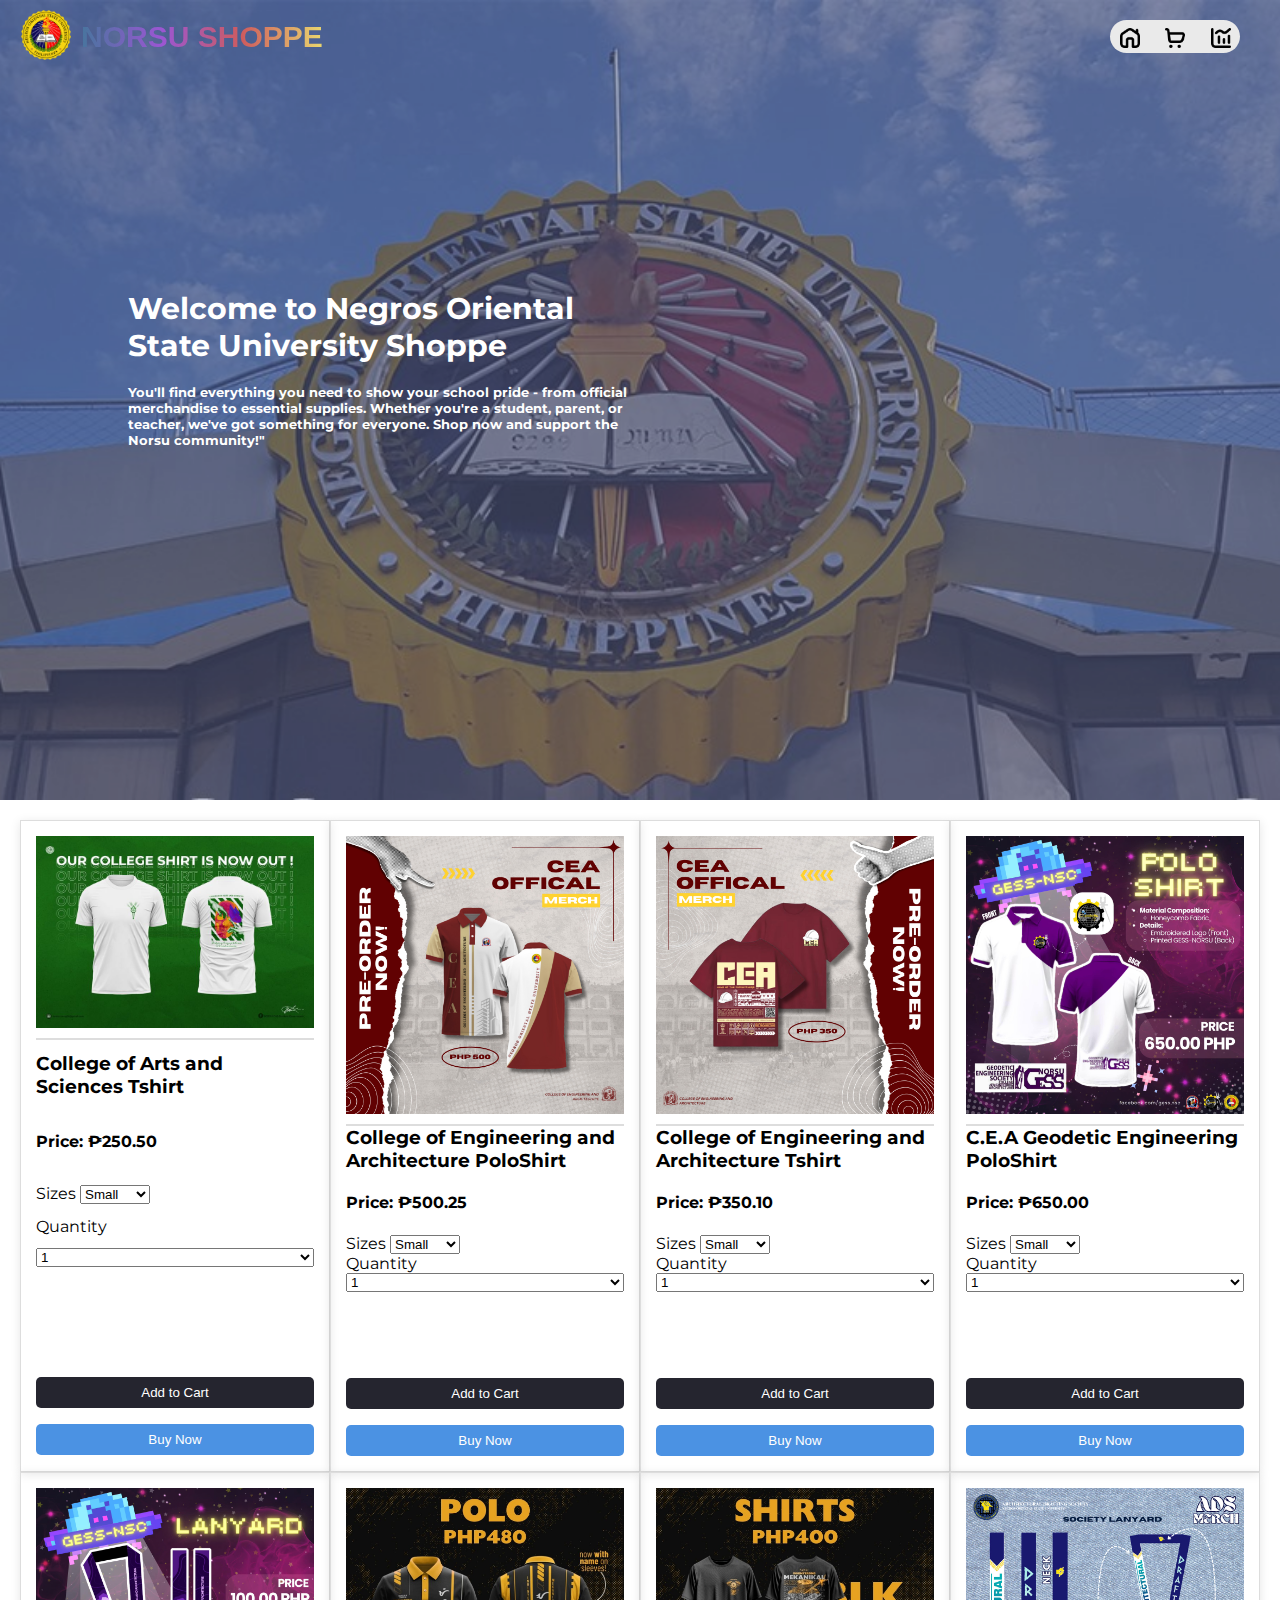
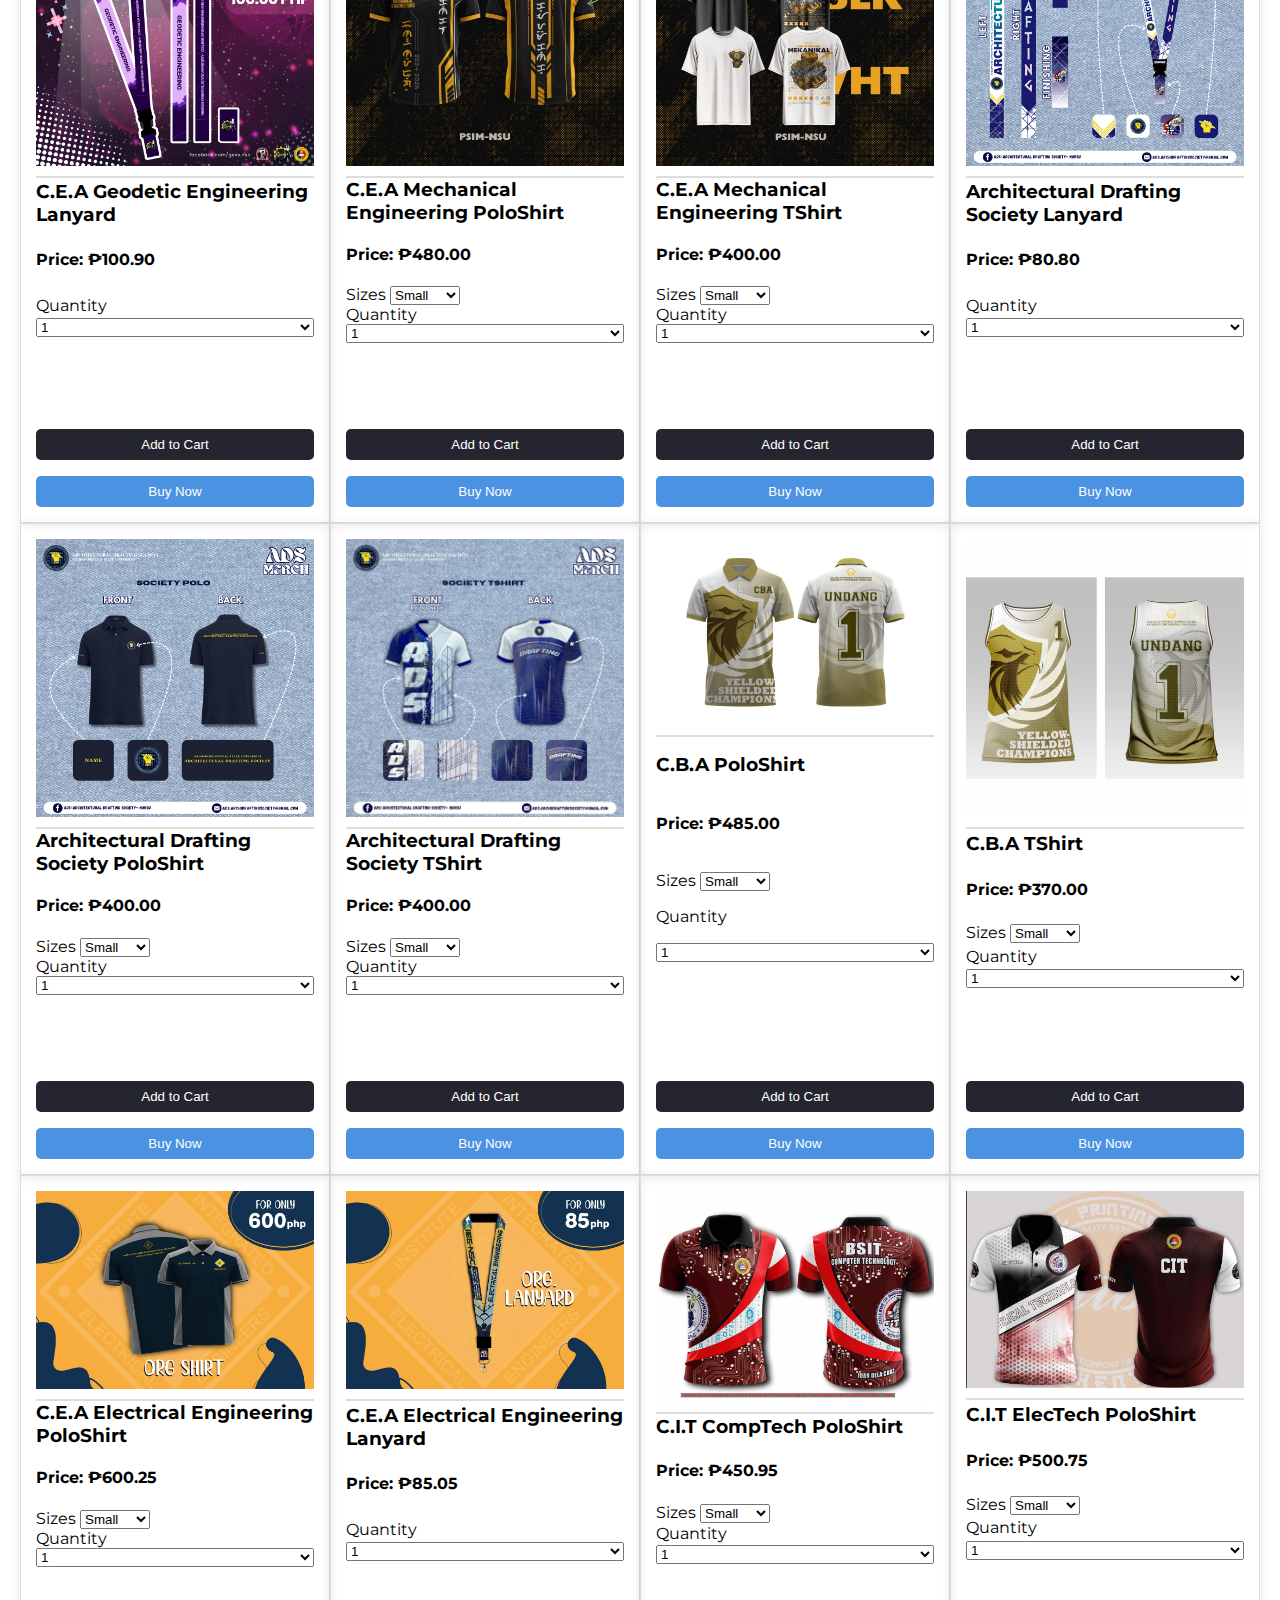
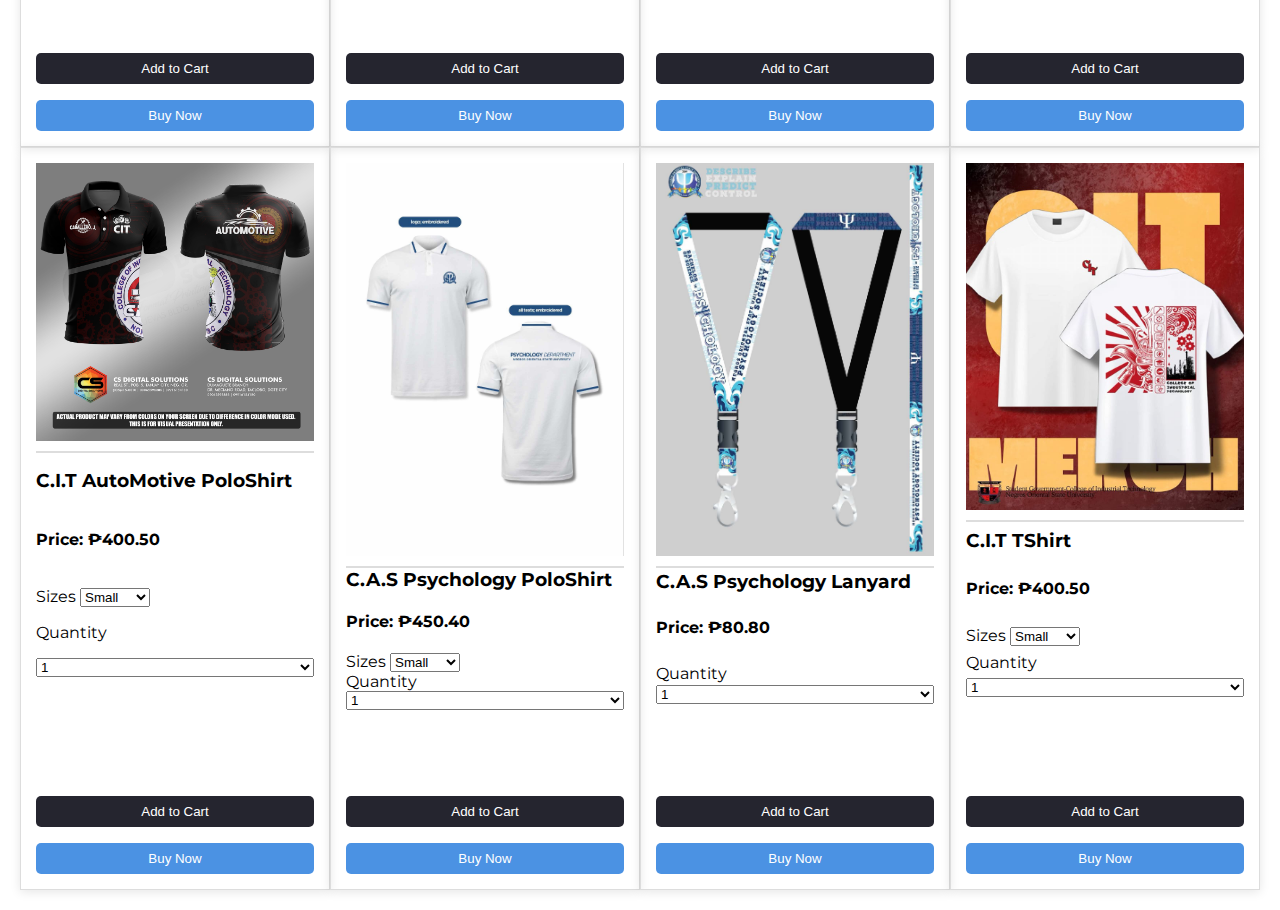
<file: index.html>
<!DOCTYPE html>
<html lang="en">
<head>
    <meta charset="UTF-8">
    <meta name="viewport" content="width=device-width, initial-scale=1.0">
    <link rel="stylesheet" href="style.css">

    <link rel="icon" href="logo/norsu.png" type="image/png">

    
    <script src="./javascriptFiles/script.js" defer></script> 

    
    <title>Enhanced E-Commerce Website</title>
</head>
<body>

    <div> 
        <div class="headerBGcontainer"> 
        <img class="headerBG" src="BGpics/norsupfp.jpg" alt="">
       
            <div class="LogoContainer"> 
                 <img class="norsulogo" src="BGpics/norsu.png" alt=""> 
                <p></p> 
                <h1 class ="logo1">NORSU SHOPPE</h1>
            </div>


            <div class="paragraphContainer">

                <h1> 
                    Welcome to Negros Oriental State University Shoppe
                </h1>

                <h2>
                    You'll find everything you need to show your school pride - from official merchandise to essential supplies.
                    Whether you're a student, parent, or teacher, we've got something for everyone.
                    Shop now and support the Norsu community!"
                </h2>
            </div>  

        </div>
    </div>


    <div class="productContainer" id="productContainer">
    </div>


     <!--NAVIGATION BAR--> 
     <ul class="tabs">
        <li data-tab-target="#navHome" class="active tab"><img src="buttons/house-chimney.png"
             alt="home" class="homePNG" href="home.html"></li>

        <li data-tab-target="#navCart" class="tab"> <img src="buttons/shopping-cart.png"
             alt="Cart" class="cartPNG">
        </li>

        <li data-tab-target="#navCartHistory" class="tab"> <img src="buttons/Cart History.png"
            alt="cartHistory" class="cartHistoryPNG">
       </li>

    </ul>

    <div class="tab-content">

            <div id="navHome" data-tab-content>
                <h1></h1>
                <p></p>            
            </div>
            
            <div id="navCart" data-tab-content>
    <!-- Cart-->
 <nav class="overAllcartNav">
   
                    <!-- CLOSE -->
                <div class="parentToCart">  
                    <div data-tab-target="#close" class="active tab"><img src="buttons/cross.png"
                        alt="closeButton" class="closeButton" href="home.html">  </div>
                    <!-- CLOSE -->

        <div class="cart">
            <div class="leftContainer"> 
                <h4>Review your order</h4>
        
                <div id="orderedProducts" class="orderedProducts">
                </div>
        </div>  

            <!--Nav bar (cart)--> 
            <div id="rightContainer" class="rightContainer"> 
               
                
                <div class="cartContainer" id="cartContainer">
                    <h3>Order Summary</h3>  
                </div>
            <!--Nav bar (cart)-->
            

            </div>
        </div>
    </div>
</nav>
        </div>


        










        <div id="navCartHistory" data-tab-content>
            

        <!--Transctions / History of Purchase-->
    <div id="transactions">
        <div data-tab-target="#close" class="active tab"><img src="buttons/cross.png"
            alt="closeButton" class="closeButton" href="home.html">  </div>
        <h3>
            History of Purchase
        </h3>
    </div>
        
            </div>

         
            


    </div>
</body>
</html>
</file>
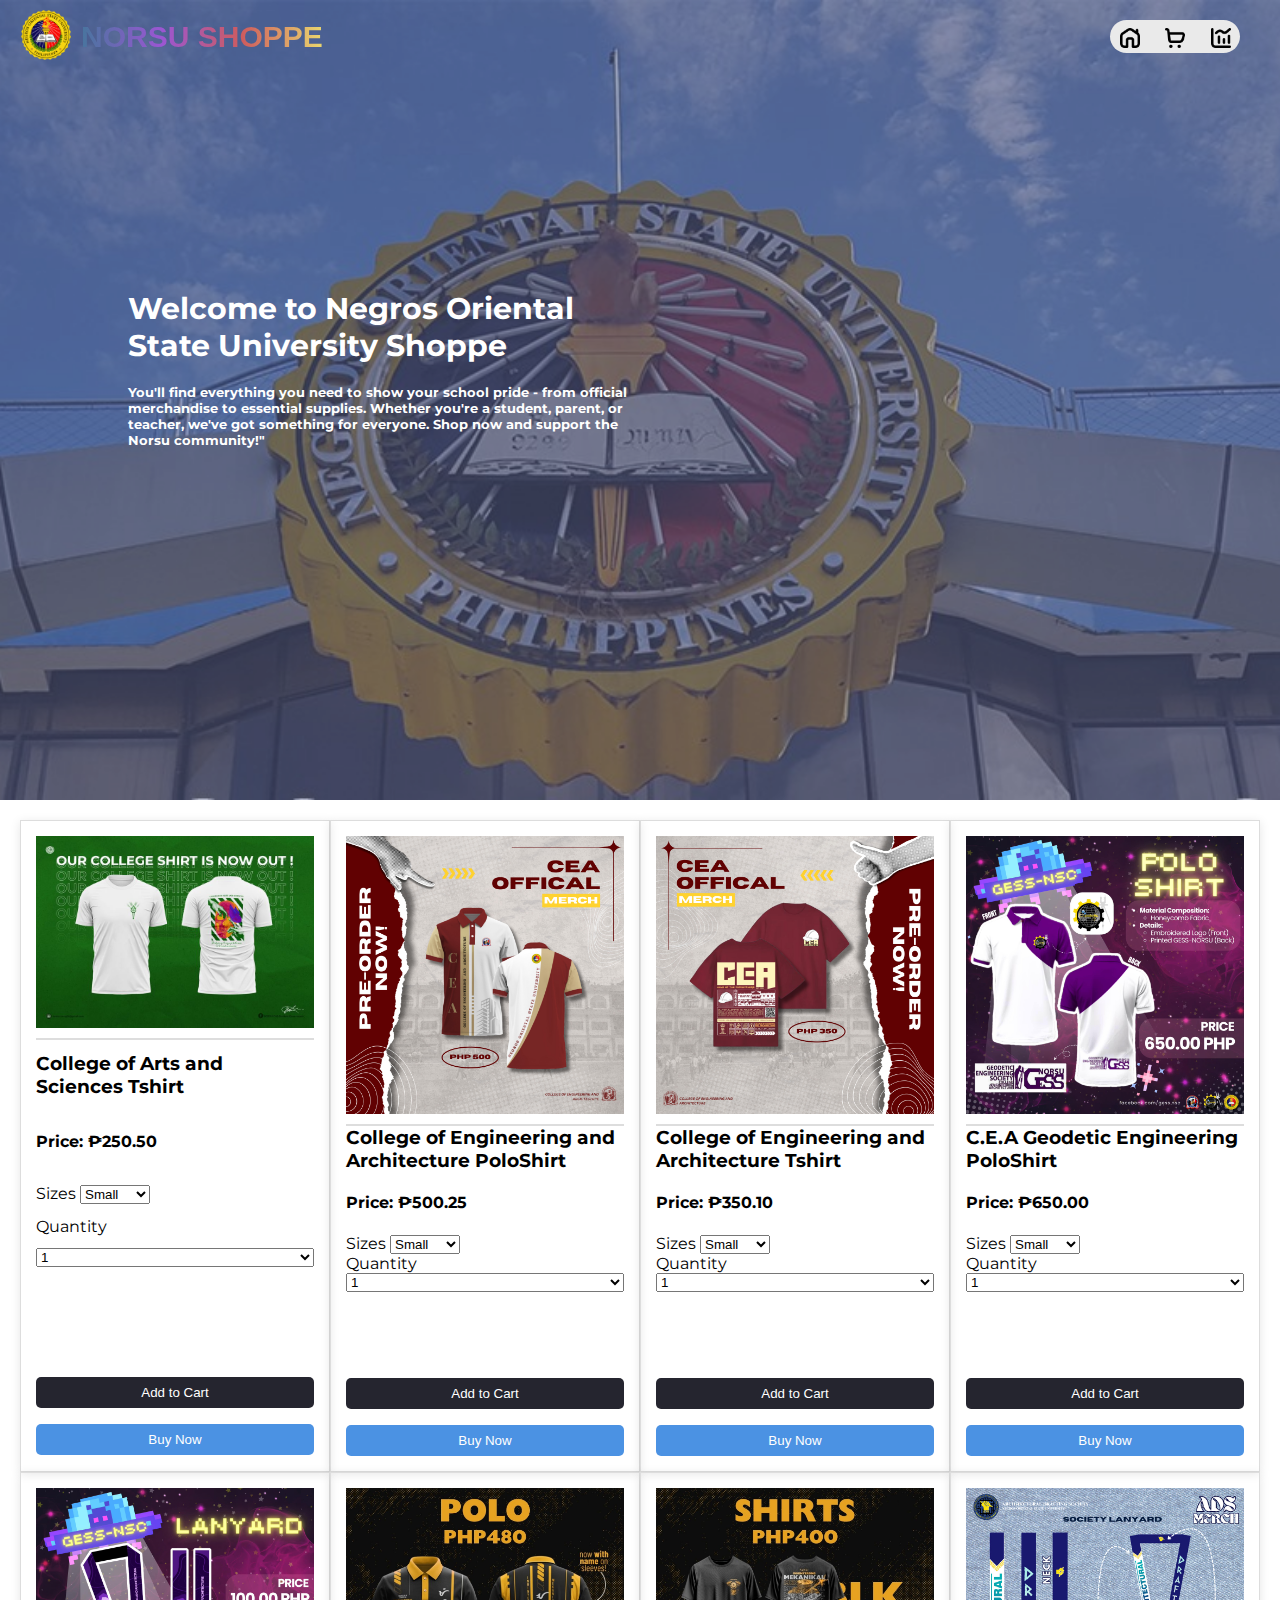
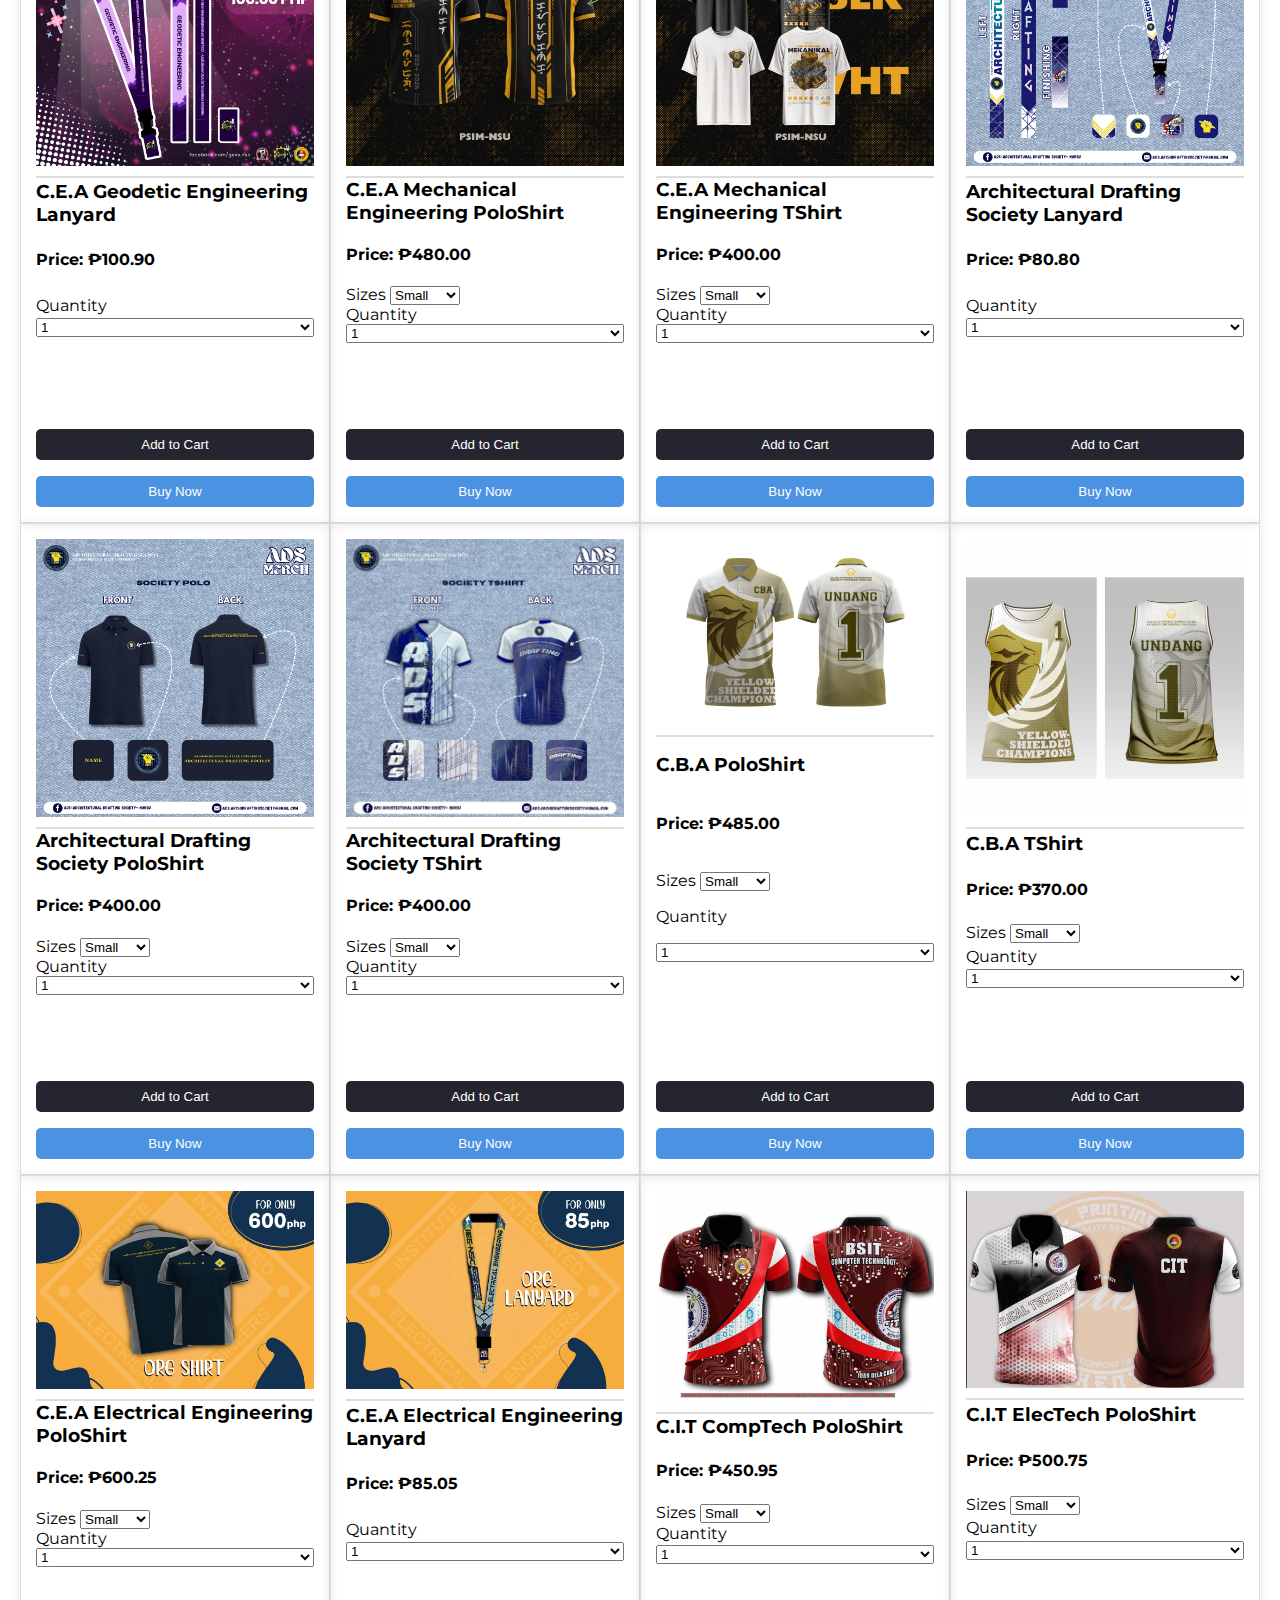
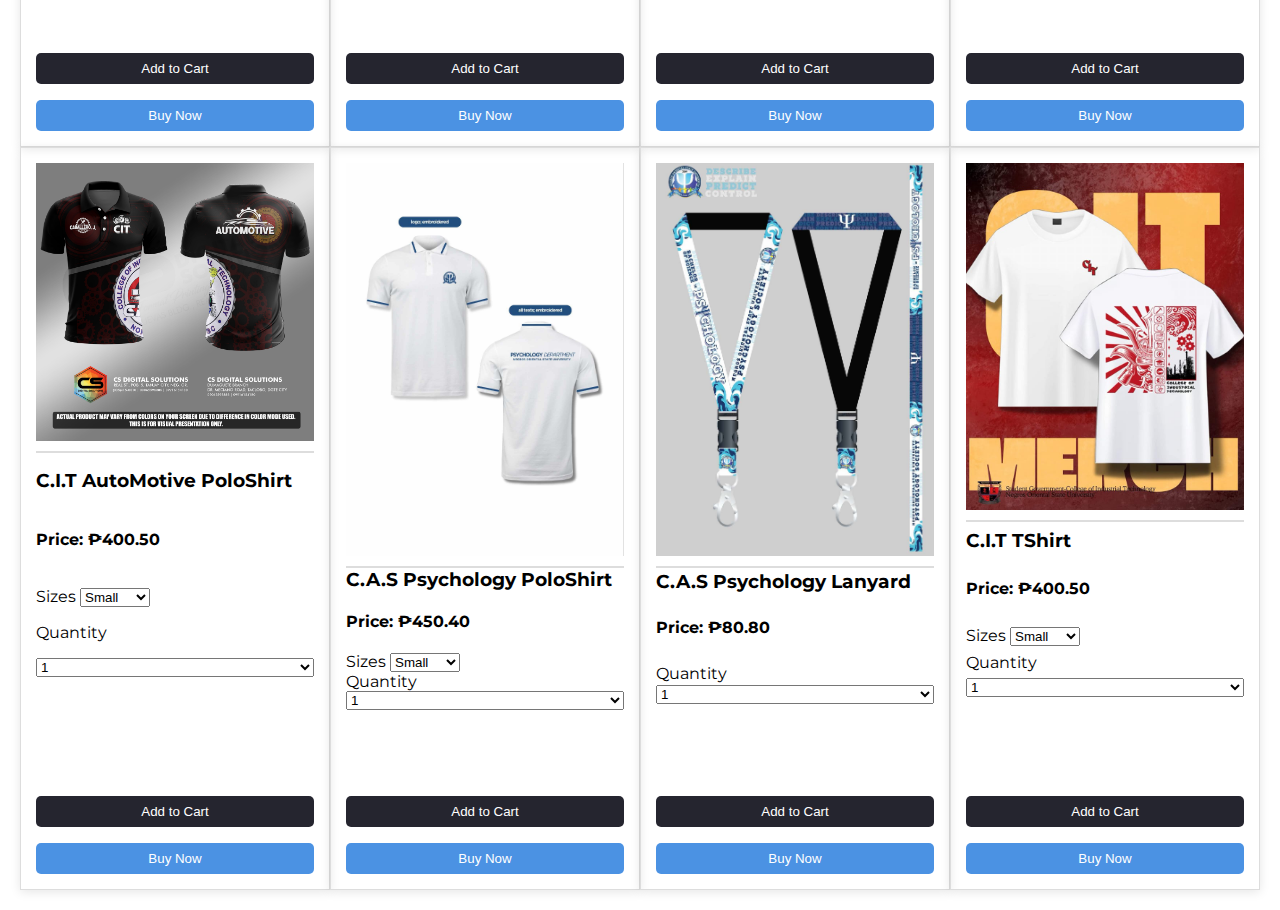
<file: home.html>
<!DOCTYPE html>
<html lang="en">
<head>
    <meta charset="UTF-8">
    <meta name="viewport" content="width=device-width, initial-scale=1.0">
    <link rel="stylesheet" href="style.css">

    <link rel="icon" href="logo/norsu.png" type="image/png">

    
    <script src="/javascriptFiles/script.js" defer></script> 
    <title>Enhanced E-Commerce Website</title>
</head>
<body>

    <div> 
        <div class="headerBGcontainer"> 
        <img class="headerBG" src="BGpics/norsupfp.jpg" alt="">
       
            <div class="LogoContainer"> 
                 <img class="norsulogo" src="BGpics/norsu.png" alt=""> 
                <p></p> 
                <h1 class ="logo1">NORSU SHOPPE</h1>
            </div>


            <div class="paragraphContainer">

                <h1> 
                    Welcome to Negros Oriental State University Shoppe
                </h1>

                <h2>
                    You'll find everything you need to show your school pride - from official merchandise to essential supplies.
                    Whether you're a student, parent, or teacher, we've got something for everyone.
                    Shop now and support the Norsu community!"
                </h2>
            </div>  

        </div>
    </div>


    <div class="productContainer" id="productContainer">
    </div>


     <!--NAVIGATION BAR--> 
     <ul class="tabs">
        <li data-tab-target="#navHome" class="active tab"><img src="buttons/house-chimney.png"
             alt="home" class="homePNG" href="home.html"></li>

        <li data-tab-target="#navCart" class="tab"> <img src="buttons/shopping-cart.png"
             alt="Cart" class="cartPNG">
        </li>

        <li data-tab-target="#navCartHistory" class="tab"> <img src="buttons/Cart History.png"
            alt="cartHistory" class="cartHistoryPNG">
       </li>

    </ul>

    <div class="tab-content">

            <div id="navHome" data-tab-content>
                <h1></h1>
                <p></p>            
            </div>
            
            <div id="navCart" data-tab-content>
    <!-- Cart-->
 <nav class="overAllcartNav">
   
                    <!-- CLOSE -->
                <div class="parentToCart">  
                    <div data-tab-target="#close" class="active tab"><img src="buttons/cross.png"
                        alt="closeButton" class="closeButton" href="home.html">  </div>
                    <!-- CLOSE -->

        <div class="cart">
            <div class="leftContainer"> 
                <h4>Review your order</h4>
        
                <div id="orderedProducts" class="orderedProducts">
                </div>
        </div>  

            <!--Nav bar (cart)--> 
            <div id="rightContainer" class="rightContainer"> 
               
                
                <div class="cartContainer" id="cartContainer">
                    <h3>Order Summary</h3>  
                </div>
            <!--Nav bar (cart)-->
            

            </div>
        </div>
    </div>
</nav>
        </div>


        










        <div id="navCartHistory" data-tab-content>
            

        <!--Transctions / History of Purchase-->
    <div id="transactions">
        <div data-tab-target="#close" class="active tab"><img src="buttons/cross.png"
            alt="closeButton" class="closeButton" href="home.html">  </div>
        <h3>
            History of Purchase
        </h3>
    </div>
        
            </div>

         
            


    </div>
</body>
</html>
</file>
<file: style.css>
@font-face {
    font-family: 'josefinSans';
    src: url('fonts/JosefinSans-VariableFont_wght.ttf') format('truetype');
}
@font-face {
    font-family: 'montserrat';
    src: url('fonts/Montserrat-VariableFont_wght.ttf') format('truetype');
}

body {
    padding: 0;
    margin: 0;
    background-color: #FFFF;
    
}

/* =================For HEADER!================= */
.headerBGcontainer {
    background-color: #909090;
    overflow: hidden;
    top: 0;
    width: 100%;
    height: 800px;

}
.headerBG {
    width: 100%;
    height: 100%;
    position: relative;
    object-fit: cover;
    opacity: 65%;
}

.LogoContainer {
    left: 1rem;
    display: flex;
    position: absolute;
    top: 0;
    width: 40%;

} 


.norsulogo{
    margin-right: 10px;
    height: 50px;
    width: auto;
    top: 0;
    padding-left: 1%;
    padding-top: 10px;

}
.logo1 {
    top: 0;
    left: 5%;

    font-family: sans-serif;
    font-size: 30px;
    background: linear-gradient(to right,#48759E,#9b56d3,#CE5C5E,
    #EAD76E, #E2AA60, #9DA4D4,#48759E);
    background-size: 200%;
    background-clip: text;
    -webkit-background-clip: text;
    -webkit-text-fill-color: transparent;
    animation: animate-gradient 10s linear infinite; 
}

@keyframes animate-gradient {
    to {
        background-position: 200%;
    }
}

@media (max-width: 1276px) {

 }

/* ============== Header Welcome paragraph =============== */
.paragraphContainer {
    color: white;
    border-radius: 10px;
    top: 30%;
    left: 10%;
    position: absolute;
    height: 50%;
    width: 40%;
    

}

.paragraphContainer h1 {
    font-size: 30px;
}

.paragraphContainer h2 {
    font-size: small;
}


/* =================ForNAV================= */

ul li:hover{
    cursor: pointer;
}

.cartPNG {
    max-width: 20px; /* Makes the image responsive */
    height: auto;    /* Maintain aspect ratio */
}

.homePNG {
    max-width: 20px; /* Makes the image responsive */
    height: auto;    /* Maintain aspect ratio */
}

.cartHistoryPNG {
    max-width: 20px; /* Makes the image responsive */
    height: auto;    /* Maintain aspect ratio */
}




@media (max-width: 1000px) {
    .tabs {
   
    font-family: sans-serif;
    font-weight: bold;
    font-size: 20px;
    color: #799ec0;
    list-style: none;
    z-index: 999;
    bottom: 0%;
    position: fixed;
    display: flex;
    justify-content: space-around;
    width:100%;
    gap: 0%;
    background-color: #ffff;
    padding: 15px;
    margin: 0;
    box-shadow: 5px 5px 15px rgba(0, 0, 0, 0.5); /* Adds the shadow */
}
}


@media (min-width: 1000px) {
    .tabs {
        border-radius: 100px;
        height: 25px;
        width: 130px;
        background-color: #EAEAEA;
    display: flex;
    justify-content: space-around;
    font-family: sans-serif;
    font-weight: bold;
    font-size: 15px;
    color: #799ec0;
    list-style: none;
    z-index: 999;
    box-shadow: none;
    margin: 0;
    padding-left: 0;
    padding-top: 8px;
    right: 40px;
    position: absolute;
    gap:5%;
    top: 20px;
    
    
    }
}



/* =================For Product Container================= */


.productContainer {
    display: grid;
    grid-template-columns: repeat(4, 1fr); /* Default: 7 columns */

    padding: 20px;
    justify-items: center;
  }

/* Responsive design */
@media (max-width: 1200px) {
    .productContainer {
      grid-template-columns: repeat(3, 1fr); /* 5 columns for medium screens */
    }
  }
  
@media (max-width: 900px) {
    .productContainer {
      grid-template-columns: repeat(2, 1fr); /* 3 columns for tablets */
    }
  }
  
@media (max-width: 600px) {
    .productContainer {
      grid-template-columns: 1fr; /* 1 column for small screens (phones) */
    }
  }

.product {
    display: flex;
    flex-direction: column; /* Stack elements vertically */
    justify-content: space-between; /* Push the button to the bottom */
    width: inherit;
    border: 1px solid #ddd;
    padding: 15px;
    box-shadow: 0 2px 10px rgba(0, 0, 0, 0.1);
}
.product img {
    width: 100%;
    height: auto;
    border-bottom: 2px solid #ddd;
    padding-bottom: 10px;
}

.product button, button{
    width: 100%; /* Make the button span the entire width */
    padding: 8px;
    background-color: rgb(37, 37, 47);
    color: white;
    border: none;
    border-radius: 5px;
    cursor: pointer;
    margin-top: auto; /* Push the button to the bottom */
    transition: background-color 0.3s;
  }



div {
    font-family: 'montserrat';
    font-weight: bold

}
label {
    font-weight: normal;
}


/* button {
    height: 30px;
    border: none;
    border-radius:5px;
    background-color: rgb(37, 37, 47);
    color: azure;
    cursor: pointer;
    font-family: 'montserrat';
    font-size: small;
    margin-top: initial ;
} */
button:active {
    background-color: rgb(80, 80, 86);
}

.notification {
    margin-top: 20px;
    height: 18px;
}

/* =================For NAVIGATION BAR================= */
[data-tab-content] {
    display: none;
}

.active[data-tab-content] {
    display: block;
}



/* =================For Cart Container================= */
.closeButton {
position: absolute;
list-style: none;
height: 20px;
width: auto;
top: 10px;
right: 1%;
cursor: pointer;

}

.parentToCart {

    z-index: 2;

    position: fixed;
    background-color: rgba(218, 233, 244, 0.297);
    place-items: center;
    width:90%;
    height: 80%;
    left: 50%;
    transform: translateX(-50%);
    padding: 0;
    margin: 0;
    bottom: 10%;
    overflow: hidden;
    overflow-y: scroll;
    border-radius: 10px;
    box-shadow: 5px 5px 15px rgba(0, 0, 0, 0.5); /* Adds the shadow */
    backdrop-filter: blur(10px);
}

.parentToCart::-webkit-scrollbar {

    display: none;
}


.cart {
   
    display: grid;
    grid-template-columns: 1.8fr 1fr;
    margin: 5rem 0rem 5rem 0rem;
    width: 100vw;
}
@media (max-width: 600px) {
    .cart {
        grid-template-columns: 1fr; /* Single column layout for very narrow screens */
        gap: 5px; /* Smaller gap for tighter screens */
    }
}
.cartContainer {
    display: grid;
    grid-template-columns: 1fr auto; 
    gap: 5px;
    padding: 20px;
    border: 1px solid #ccc; 
    border-radius: 8px; 
    max-width: fit-content;
    background-color: #f9f9f9;
}
  
.cartContainer h3 {
    grid-column: span 2;
    text-align: center;
    margin-bottom: 20px;
}
.cartContainer button {
    grid-column: span 2;
    text-align: center;
    margin-top: 20px;
}
  
.cartContainer .item {
    margin: 0;
}
.item {
    width: 10rem;
}
.orderedProducts {
    display: flex;
    flex-direction: column; /* Stack products vertically */
    gap: 15px; /* Spacing between each product */
    padding: 20px;
    border: 1px solid #ccc; /* Border for the entire container */
    border-radius: 8px; /* Rounded corners for the container */
    background-color: #f9f9f9; /* Light background color */
    max-width: 600px; /* Optional: width constraint */
    margin: 0 auto; /* Center align the container */
}
.orderedProduct img {
    width: 28px;
    float: right;  
    margin: 0px 0px 0px 15px;
}
.orderedProduct img:hover {
    cursor: pointer;
}

.leftContainer {
    justify-items: center;

}
.rightContainer {
    padding: 3.9rem 0rem 0rem 0rem;

}

.orderedProduct {
    gap: 10px; /* Spacing between grid items */
    padding: 15px;
    border: 1px solid #ddd; /* Border for individual products */
    border-radius: 6px; /* Rounded corners for product cards */
    background-color: #fff; /* Background color for each product */
    box-shadow: 0 2px 5px rgba(0, 0, 0, 0.1); /* Subtle shadow for depth */
  }
.orderName {
    margin: 0px 0px 20px 0px;
}
h5 {
    font-weight: lighter;
    margin: 0px;
}
h3 {
    margin: 0px;
}


/*

    font-family: Roboto, Arial;
    color: rgb(33, 33, 33);
    padding-top: 40px;
    padding-bottom: 25px;
    padding-left: 25px;
    padding-right: 25px;
    border-right: 1px solid rgb(231, 231, 231);
    border-bottom: 1px solid rgb(231, 231, 231);
    display: flex;
    flex-direction: column;
  
*/


/* History of Purchase */
#transactions {
    z-index: 1;
    position: fixed;
    background-color: rgba(218, 233, 244, 0.297);
    place-items: center;
    width:90%;
    height: 80%;
    left: 50%;
    transform: translateX(-50%);
    padding: 0;
    margin: 0;
    bottom: 10%;
    border-radius: 10px;
    box-shadow: 5px 5px 15px rgba(0, 0, 0, 0.5); /* Adds the shadow */
    backdrop-filter: blur(10px);
    overflow: hidden;
    overflow-y: scroll;

}


#transactions::-webkit-scrollbar {

    display: none;
}


#transactions h3 {
    padding: 1rem;
}

.orderedProduct {
    margin: 2%;
}

.center {
    text-align: center;
}
</file>
